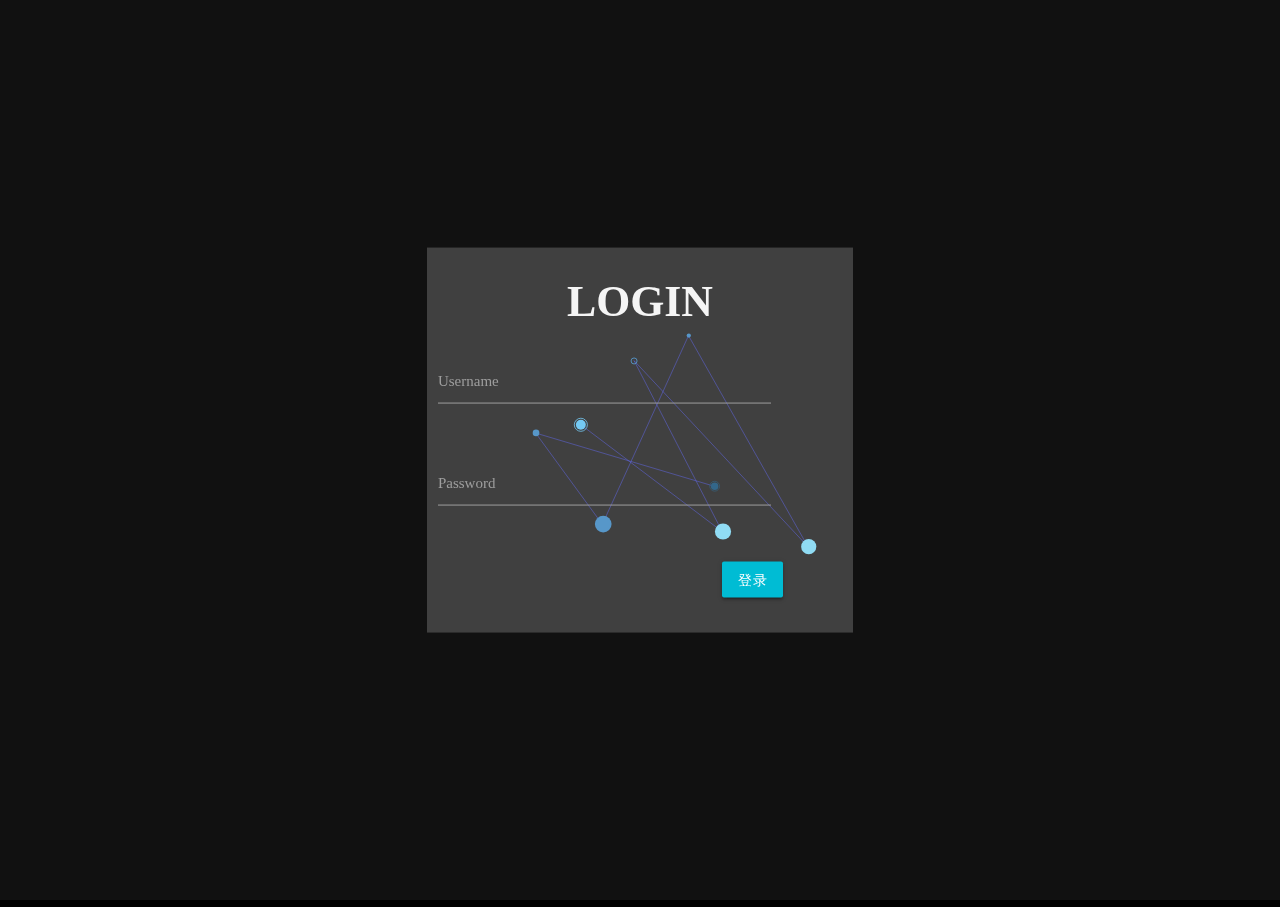
<file: web/index.html>
<!DOCTYPE html>

<head>
    <meta charset="UTF-8">
    <title>login</title>

    <script src="lib/jquery/jquery-3.3.1.js"></script>
    <script src="lib/jquery/jquery-cookie.js"></script>
    <link href="lib/materialize/css/materialize.css" rel="stylesheet">
    <script src="lib/materialize/js/materialize.js"></script>
    <link rel="stylesheet" href="css/login.css">
    <meta name="viewport" content="width=device-width, initial-scale=1.0"/>
    <style>
        body {
            margin: 0;
            padding: 0;
            overflow: hidden;
            width: 100%;
            height: 100%;
            background: #000000;
        }

        .container {
            z-index: 10;
            position: absolute;
            left: 50%;
            top: 50%;
            transform: translateX(-50%) translateY(-50%);
            font-family: "Montserrat";
            width: 100%;
        }
    </style>
</head>

<body>
<div class="container">

    <div class="row">
        <form onsubmit="return whenSubmit()" id="login">
            <div class="form col s9 m4 offset-m4">
                <h3 class="form-title">LOGIN</h3>
                <div class="row">
                    <div class="input-field col s10">
                        <input class="validate" id="username" name="username" maxlength="20" type="text"/>
                        <label for="username">Username</label>
                        <span class="helper-text" data-error="请输入用户名"/>
                    </div>
                    <div class="input-field col s10">
                        <input class="validate" type="password" id="password" name="password"/>
                        <label for="password">Password</label>
                        <span class="helper-text" data-error="请输入密码" id="err"/>
                    </div>
                    <div class="input-field col s5 offset-s6 l3 offset-l8">
                        <button class="btn waves-effect waves-light cyan" type="submit" name="action" id="submit" >登录</button>
                    </div>
                </div>
            </div>
        </form>
    </div>


</div>
<script>
    function whenSubmit() {
        document.getElementById("err").setAttribute("data-error","请输入密码");
        let form = document.getElementsByTagName('form')[0];
        if (form.username.value == '') {
            form.username.setAttribute("class", "validate invalid");
            return false;
        }
        if (form.password.value == '') {
            form.password.setAttribute("class", "validate invalid");
            return false;
        }
        $.ajax({
            type: 'POST',
            url: 'http://127.0.0.1:8080/login',
            data: {username: $("#username").val(), password: $("#password").val()},
            header: {'Access-Control-Allow-Origin': '*'},
            success: function (data) {
                console.log(data);
                dologin(data);
            }
        });
        return false;

    }

    function dologin(data) {
        let jsonData = $.parseJSON(data);
        console.log(data);
        if (jsonData["state"] == 0) {
            document.getElementById("err").setAttribute("data-error","用户名密码错误");
            document.getElementById("login").password.setAttribute("class", "validate invalid");
            document.getElementById("login").username.setAttribute("class", "validate");
            return false;
        }
        else {
            $.cookie('loginCookie',JSON.stringify({username: $("#username").val(), password: $("#password").val()}),{path:'/'});
            location.href = "logined";
            return true;
        }
    }

    $(document).ready(function () {
        M.AutoInit();
    });
    let max_particles = 100;
    let particles = [];
    let frequency = 100;
    let init_num = max_particles;
    let max_time = frequency * max_particles;
    let time_to_recreate = false;

    // Enable repopolate
    setTimeout(function () {
        time_to_recreate = true;
    }.bind(this), max_time);

    // Popolate particles
    popolate(max_particles);

    let tela = document.createElement('canvas');
    tela.width = $(window).width();
    tela.height = $(window).height();
    $("body").append(tela);

    let canvas = tela.getContext('2d');

    class Particle {
        constructor(canvas, options) {
            //let colors = ["#feea00", "#a9df85", "#5dc0ad", "#ff9a00", "#fa3f20"]
            let colors = ["#00416D", "#52BDF2", "#2D7DBC", "#75D4F2", "#82AFF9"];
            let types = ["full", "fill", "empty"];
            this.random = Math.random();
            this.canvas = canvas;
            this.progress = 0;

            this.x = ($(window).width() / 2) + (Math.random() * 200 - Math.random() * 200);
            this.y = ($(window).height() / 2) + (Math.random() * 200 - Math.random() * 200);
            this.w = $(window).width();
            this.h = $(window).height();
            this.radius = 1 + (8 * this.random);
            this.type = types[this.randomIntFromInterval(0, types.length - 1)];
            this.color = colors[this.randomIntFromInterval(0, colors.length - 1)];
            this.a = 0;
            this.s = (this.radius + (Math.random() * 1)) / 10;
            //this.s = 12 //Math.random() * 1;
        }

        getCoordinates() {
            return {
                x: this.x,
                y: this.y
            }
        }

        randomIntFromInterval(min, max) {
            return Math.floor(Math.random() * (max - min + 1) + min);
        }

        render() {
            // Create arc
            let lineWidth = 0.2 + (2.8 * this.random);
            let color = this.color;
            switch (this.type) {
                case "full":
                    this.createArcFill(this.radius, color);
                    this.createArcEmpty(this.radius + lineWidth, lineWidth / 2, color);
                    break;
                case "fill":
                    this.createArcFill(this.radius, color);
                    break;
                case "empty":
                    this.createArcEmpty(this.radius, lineWidth, color);
                    break;
            }
        }

        createArcFill(radius, color) {
            this.canvas.beginPath();
            this.canvas.arc(this.x, this.y, radius, 0, 2 * Math.PI);
            this.canvas.fillStyle = color;
            this.canvas.fill();
            this.canvas.closePath();
        }

        createArcEmpty(radius, lineWidth, color) {
            this.canvas.beginPath();
            this.canvas.arc(this.x, this.y, radius, 0, 2 * Math.PI);
            this.canvas.lineWidth = lineWidth;
            this.canvas.strokeStyle = color;
            this.canvas.stroke();
            this.canvas.closePath();
        }

        move() {

            this.x += Math.cos(this.a) * this.s;
            this.y += Math.sin(this.a) * this.s;
            this.a += Math.random() * 0.4 - 0.2;

            if (this.x < 0 || this.x > this.w - this.radius) {
                return false
            }

            if (this.y < 0 || this.y > this.h - this.radius) {
                return false
            }
            this.render();
            return true
        }

        calculateDistance(v1, v2) {
            let x = Math.abs(v1.x - v2.x);
            let y = Math.abs(v1.y - v2.y);
            return Math.sqrt((x * x) + (y * y));
        }
    }

    /*
     * Function to clear layer canvas
     * @num:number number of particles
     */
    function popolate(num) {

        for (var i = 0; i < num; i++) {
            setTimeout(
                function (x) {
                    return function () {
                        // Add particle
                        particles.push(new Particle(canvas))
                    };
                }(i), frequency * i);
        }
        return particles.length
    }

    function clear() {
        // canvas.globalAlpha=0.04;
        canvas.fillStyle = '#111111';
        canvas.fillRect(0, 0, tela.width, tela.height);
        // canvas.globalAlpha=1;
    }

    function connection() {
        let old_element = null
        $.each(particles, function (i, element) {
            if (i > 0) {
                let box1 = old_element.getCoordinates();
                let box2 = element.getCoordinates();
                canvas.beginPath();
                canvas.moveTo(box1.x, box1.y);
                canvas.lineTo(box2.x, box2.y);
                canvas.lineWidth = 0.45;
                canvas.strokeStyle = "#3f47ff";
                canvas.stroke();
                canvas.closePath();
            }

            old_element = element
        })
    }

    /*
     * Function to update particles in canvas
     */
    function update() {
        clear();
        connection();
        particles = particles.filter(function (p) {
            return p.move()
        });
        // Recreate particles
        if (time_to_recreate) {
            if (particles.length < init_num) {
                popolate(1);
            }
        }
        requestAnimationFrame(update.bind(this))
    }

    update()
    window.addEventListener("resize", resizeCanvas, false);

    function resizeCanvas() {
        let canvas = document.getElementsByTagName("canvas")[0];
        canvas.width = window.innerWidth;
        canvas.height = window.innerHeight;
    }
</script>
</body>

</html>
</file>
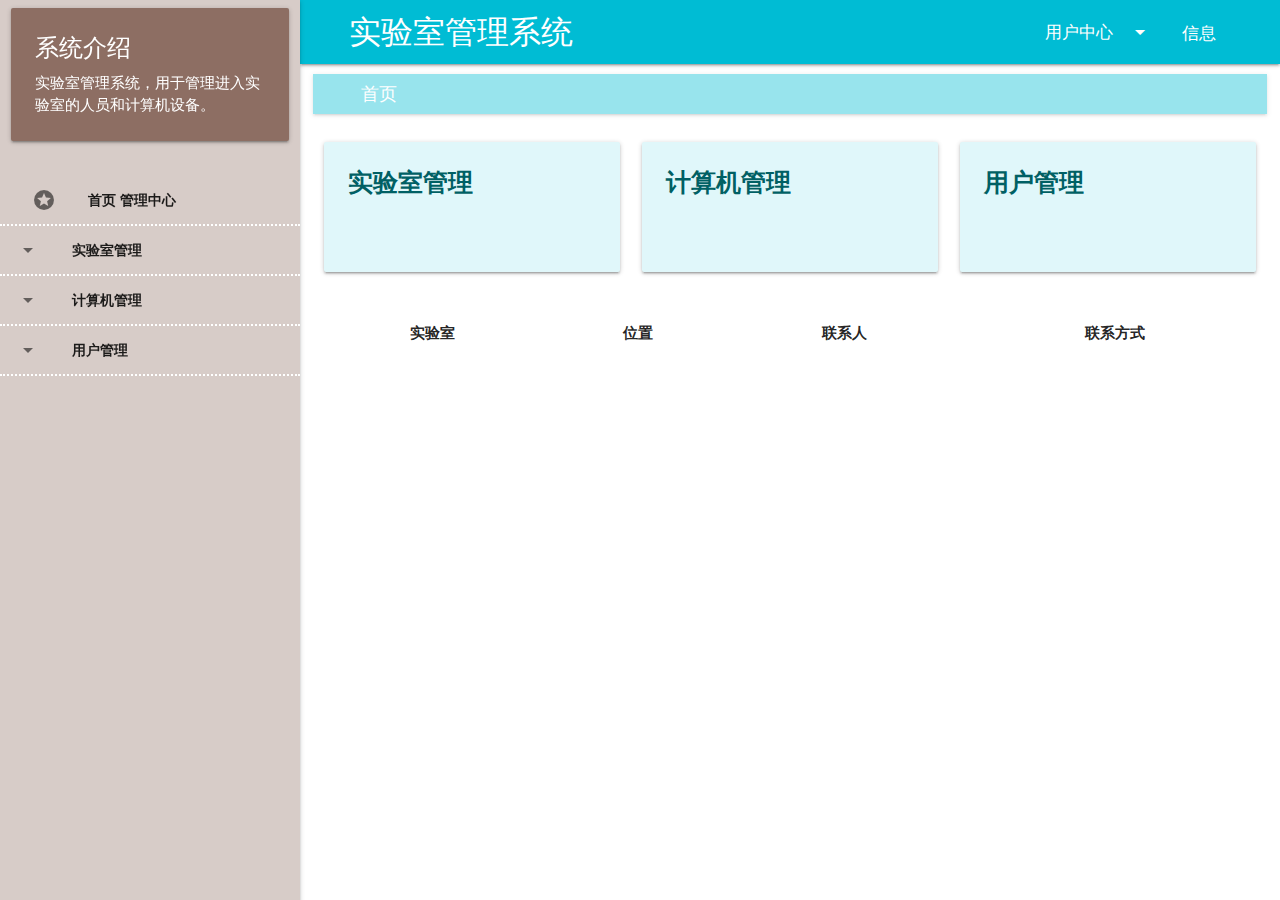
<file: web/home.html>
<!DOCTYPE html>
<html>

	<head>
		<!--Import Google Icon Font-->
		<link href="https://fonts.googleapis.com/icon?family=Material+Icons" rel="stylesheet">
		<!--Import materialize.css-->
		<link type="text/css" rel="stylesheet" href="lib/materialize/css/materialize.min.css" media="screen,projection" />
		<link type="text/css" rel="stylesheet" href="css/home.css" />
		<!--Let browser know website is optimized for mobile-->
		<meta name="viewport" content="width=device-width, initial-scale=1.0" />
		<meta charset="utf-8" />
	</head>

	<body>
		<!-- Dropdown Structure -->
		<div id="my_mod_modal" class="modal modal-fixed-footer">
			<div class="modal-content">
				<h4>管理我的信息</h4>
				<div class="row">
					<div class="input-field col s12">
						<input disabled id="acc_name" type="text" class="validate">
						<label id="lab_name" for="acc_name">用户姓名</label>
					</div>
                    <div class="input-field col s12">
                        <input id="acc_pas_old" type="password" class="validate">
                        <label for="acc_pas_old">输入旧密码</label>
                        <span class="helper-text" data-error="请输入原密码" id="pasErr"/>
                    </div>
					<div class="input-field col s12">
						<input id="acc_pas_new" type="password" class="validate">
						<label for="acc_pas_new">输入新密码</label>
                        <span class="helper-text" data-error="请输入新密码"/>
					</div>
                    <div class="input-field col s12">
                        <input id="acc_pas_new1" type="password" class="validate">
                        <label for="acc_pas_new1">确认新密码</label>
                        <span class="helper-text" data-error="两次输入密码不相同"/>
                    </div>
				</div>
			</div>
			<div class="modal-footer">
                <a class="modal-action modal-close waves-effect waves-green btn-flat ">关闭</a>
				<a class="modal-action waves-effect waves-green btn-flat " onclick="modifyMe()">确定修改</a>
			</div>
		</div>
		<div id="my_group" class="modal modal-fixed-footer">
			<div class="modal-content">
				<h4>小组介绍</h4>
				<div class="row">
					<table class="striped centered s12 m12 l12 ">
						<thead>
							<tr>
								<th data-field="name">组员</th>
								<th data-field="id">学号</th>
							</tr>
						</thead>

						<tbody>
							<tr>
								<td>王芸琦</td>
								<td>31501110</td>
							</tr>
							<tr>
								<td>胡添策</td>
								<td>31501115</td>
							</tr>
							<tr>
								<td>陈禹彬</td>
								<td>31501112</td>
							</tr>
						</tbody>
					</table>
				</div>
			</div>
		</div>
		<header>
			<ul id="dropdown1" class="dropdown-content">
				<li>
					<a class="waves-effect waves-light modal-trigger" href="#my_mod_modal">管理我的</a>
				</li>
				<li class="divider"></li>
				<li>
					<a href="index.html">退出登录</a>
				</li>
			</ul>
			<nav>
				<div class="nav-wrapper">
					<a href="#!" class="brand-logo">实验室管理系统</a>
					<ul class="right hide-on-med-and-down">

						<!-- Dropdown Trigger -->
						<li>
							<a class="dropdown-trigger" href="#" data-target="dropdown1">用户中心<i class="material-icons right">arrow_drop_down</i></a>
						</li>
						<li>
							<a class="waves-effect waves-light modal-trigger" href="#my_group">信息</a>
						</li>
					</ul>
				</div>

			</nav>
		</header>
		<div class="nav">
			<ul id="slide-out" class="sidenav sidenav-fixed">
				<div class="row">
					<div class="col s12 m12">
						<div class="card brown lighten-1">
							<div class="card-content white-text">
								<span class="card-title">系统介绍</span>
								<p>实验室管理系统，用于管理进入实验室的人员和计算机设备。</p>
							</div>
						</div>
					</div>
				</div>
				<li class="no-padding">
					<ul class="collapsible collapsible-accordion">
						<li>
							<a class="waves-effect homemain" href="#all">首页 管理中心<i class="Tiny material-icons">stars</i></a>
						</li>
						<li>
							<a class="collapsible-header waves-effect">实验室管理<i class="material-icons">arrow_drop_down</i></a>
							<div class="collapsible-body">
								<ul>
									<li>
										<a href="mainpage.html#lab" class="waves-effect">添加实验室</a>
									</li>
									<li>
										<a href="mainpage.html#lab" class="waves-effect">查看实验室</a>
									</li>
								</ul>
							</div>
						</li>
						<li>
							<a class="collapsible-header waves-effect">计算机管理<i class="material-icons">arrow_drop_down</i></a>
							<div class="collapsible-body">
								<ul>
									<li>
										<a href="mainpage.html#com" class="waves-effect">添加实验室</a>
									</li>
									<li>
										<a href="mainpage.html#com" class="waves-effect">查看实验室</a>
									</li>
								</ul>
							</div>
						</li>
						<li>
							<a class="collapsible-header waves-effect">用户管理<i class="material-icons">arrow_drop_down</i></a>
							<div class="collapsible-body">
								<ul>
									<li>
										<a href="mainpage.html#acc" class="waves-effect">添加用户</a>
									</li>
									<li>
										<a href="mainpage.html#acc" class="waves-effect">查看用户</a>
									</li>
								</ul>
							</div>
						<!--</li>
						<li>
							<a class="collapsible-header waves-effect">统计分析<i class="material-icons">arrow_drop_down</i></a>
							<div class="collapsible-body">
								<ul>
									<li>
										<a href="mainpage.html#any" class="waves-effect">学生分析</a>
									</li>
									<li>
										<a href="mainpage.html#any" class="waves-effect">实验室分析</a>
									</li>
								</ul>
							</div>
						</li>-->
					</ul>
				</li>
			</ul>
			<a href="#" data-target="slide-out" class="sidenav-trigger button-collapse mianbao"><i class="medium material-icons">menu</i></a>
		</div>
		<div class="my-right">
			<div id="all">
				<nav class="daohang1">
					<div class="daohang nav-wrapper">
						<div class="col s12">
							<a href="#!" class="breadcrumb">首页</a>
						</div>
					</div>
				</nav>
				<div class="row">
					<div class="col s12 m4 l4 ">
						<a href="mainpage.html#lab">
							<div class="card  cyan lighten-5 ">
								<div class="card-content ">
									<span class="card-title">实验室管理</span>
								</div>
							</div>
						</a>
					</div>

					<div class="col s12 m4 l4">
						<a href="mainpage.html#com">
							<div class="card  cyan lighten-5">
								<div class="card-content">
									<span class="card-title">计算机管理</span>
								</div>
							</div>
						</a>
					</div>
					<div class="col s12 m4 l4">
						<a href="mainpage.html#acc">
							<div class="card  cyan lighten-5">
								<div class="card-content">
									<span class="card-title">用户管理</span>
								</div>
							</div>
						</a>
					</div>
<!--
					<div class="col s12 m6 l3">
						<a href="mainpage.html#any">
							<div class="card  cyan lighten-5">
								<div class="card-content">
									<span class="card-title">统计分析</span>
								</div>
							</div>
						</a>
					</div>-->
				</div>

				<div class="home-table">

					<table class="striped centered   s12 m12 l12">
						<thead>
							<tr>
								<th data-field="name">实验室</th>
								<th data-field="loca">位置</th>
								<th data-field="lead">联系人</th>
								<th data-field="tel">联系方式</th>
							</tr>
						</thead>

						<tbody id="table">
						</tbody>
					</table>
				</div>
			</div>
		</div>
		<script type="text/javascript" src="lib/jquery/jquery-3.3.1.js"></script>
		<script src="lib/jquery/jquery-cookie.js"></script>
		<script type="text/javascript" src="lib/materialize/js/materialize.js"></script>
		<script>
            $(document).ready(function(){
                M.AutoInit();
                $('.modal').modal();
                $('.dropdown-trigger').dropdown();
                $('.sidenav').sidenav();
                $.ajax({
                    type: 'POST',
                    url: 'http://127.0.0.1:8080/home',
                    data: {method:"load"},
                    header: {'Access-Control-Allow-Origin': '*'},
                    success: function (data) {
                        console.log(data);
                        doLoad(data);
                    }
                });
            });

			function doLoad(data) {
				let arr = JSON.parse(data);
				console.log(arr);
                $("#table").empty();
				for(i in arr){
					let element = "<tr><td>"+arr[i]["labName"]+"</td><td>"+arr[i]["location"]+"</td><td>"+arr[i]["labLeader"]+"</td><td>"+arr[i]["tel"]+"</td></tr>"
					$("#table").append(element);
				}
				$("#acc_name").attr("value",JSON.parse($.cookie("loginCookie"))["username"]);
				$("#lab_name").attr("class","active");
            }

            function modifyMe(){
			    let user = JSON.parse($.cookie("loginCookie"))["username"];
			    if($("#acc_pas_old").val()==""){
                    $("#acc_pas_old").attr("class","validate invalid");
                }
                else if($("#acc_pas_new").val()==""){
                    $("#acc_pas_new").attr("class","validate invalid");
                }
                else if($("#acc_pas_new1").val()!=$("#acc_pas_new").val()){
                    $("#acc_pas_new1").attr("class","validate invalid");
                }
                else{
                    $.ajax({
                        type: 'POST',
                        url: 'http://127.0.0.1:8080/home',
                        data: {method:"modify",username:user,password:$("#acc_pas_old").val(),password_new:$("#acc_pas_new").val()},
                        header: {'Access-Control-Allow-Origin': '*'},
                        success: function (data) {
                            if(data=="true"){
                                alert("修改成功");
                                $("#my_mod_modal").modal("close");
                            }
                            else{
                                if(data=="PasswordError"){

                                }
                            }
                            console.log(data);
                        }
                    });
                }
			}

		</script>
	</body>

</html>
</file>
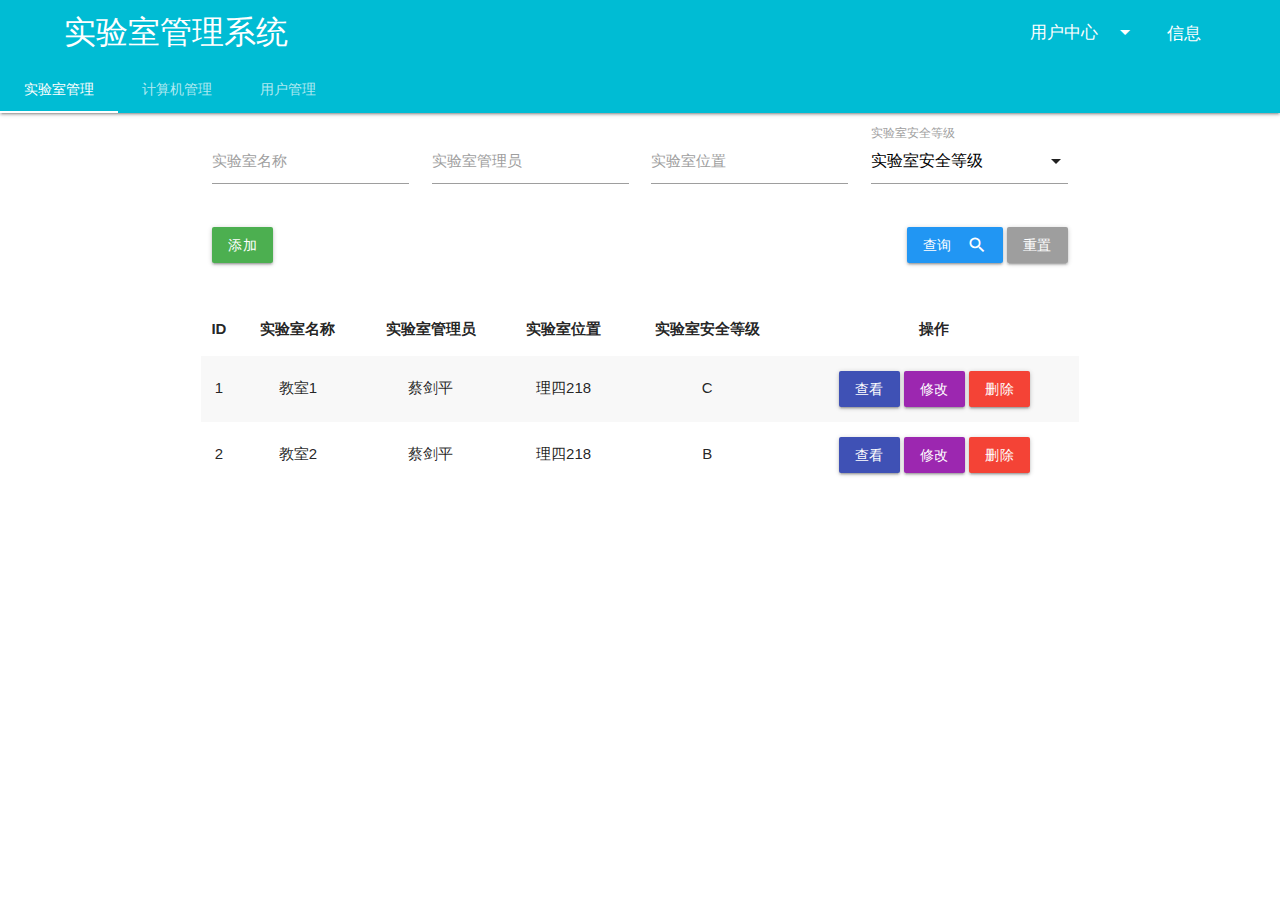
<file: web/home2.html>
<!DOCTYPE html>
<html>

<head>
    <!--Import Google Icon Font-->
    <link href="https://fonts.googleapis.com/icon?family=Material+Icons" rel="stylesheet">
    <!--Import materialize.css-->
    <link type="text/css" rel="stylesheet" href="lib/materialize/css/materialize.css" media="screen,projection"/>
    <link type="text/css" rel="stylesheet" href="css/home2.css"/>
    <!--Let browser know website is optimized for mobile-->
    <meta name="viewport" content="width=device-width, initial-scale=1.0"/>
    <meta charset="utf-8"/>
</head>

<body>
<!-- Dropdown Structure -->
<div id="my_mod_modal" class="modal modal-fixed-footer">
    <div class="modal-content">
        <h4>管理我的信息</h4>
        <div class="row">
            <div class="input-field col s12">
                <input id="my_name_mod" type="text" class="validate">
                <label for="my_name_mod">用户姓名</label>
            </div>
            <div class="input-field col s12">
                <input id="my_pas_mod" type="password" class="validate">
                <label for="my_pas_mod">用户密码</label>
            </div>
        </div>
    </div>
    <div class="modal-footer">
        <a href="#!" class="modal-action modal-close waves-effect waves-green btn-flat ">确定修改</a>
    </div>
</div>
<div id="my_group" class="modal modal-fixed-footer">
    <div class="modal-content">
        <h4>小组介绍</h4>
        <div class="row">
            <table class="striped centered   s12 m12 l12 ">
                <thead>
                <tr>
                    <th data-field="name">组员</th>
                    <th data-field="id">学号</th>
                </tr>
                </thead>

                <tbody>
                <tr>
                    <td>王芸琦</td>
                    <td>31501110</td>
                </tr>
                <tr>
                    <td>胡添策</td>
                    <td>31501115</td>
                </tr>
                <tr>
                    <td>陈禹彬</td>
                    <td>31501112</td>
                </tr>
                </tbody>
            </table>
        </div>
    </div>
</div>
<header>
    <ul id="dropdown1" class="dropdown-content">
        <li>
            <a class="waves-effect waves-light modal-trigger" href="#my_mod_modal">管理我的</a>
        </li>
        <li class="divider"></li>
        <li>
            <a class="waves-effect waves-light" href="index.html">退出登录</a>
        </li>
    </ul>
    <nav class="nav-extended">
        <div class="nav-wrapper">
            <a href="home.html" class="brand-logo">实验室管理系统</a>
            <a href="#" data-target="mobile-demo" class="sidenav-trigger"><i class="material-icons">menu</i></a>
            <ul id="nav-mobile" class="right hide-on-med-and-down">
                <li>
                    <a class="dropdown-trigger" href="#!" data-target="dropdown1">用户中心<i class="material-icons right">arrow_drop_down</i></a>
                </li>
                <li>
                    <a class="waves-effect waves-light modal-trigger" href="#my_group">信息</a>
                </li>
            </ul>
            <ul class="sidenav" id="mobile-demo">

                <li>
                    <a class="waves-effect waves-light modal-trigger" href="#my_mod_modal">管理我的</a>
                </li>
                <li>
                    <a class="waves-effect waves-light modal-trigger" href="#my_group">信息</a>
                </li>
                <li>
                    <a class="waves-effect waves-light" href="index.html">退出登录</a>
                </li>
            </ul>
        </div>
        <div class="nav-content">
            <ul class="tabs tabs-transparent">
                <li class="tab">
                    <a href="#lab">实验室管理</a>
                </li>
                <li class="tab">
                    <a href="#com">计算机管理</a>
                </li>
                <li class="tab">
                    <a href="#acc">用户管理</a>
                </li>
                <!--<li class="tab">
                    <a href="#any">统计分析</a>
                </li>-->
            </ul>
        </div>
    </nav>
</header>
<div class="my-right">
    <!--
111111111111111111111111111111111111111111111111111111111111111111111111111111111111111
-->
    <div id="lab" class="container">
        <div class="row">
            <form class="col s12">
                <div class="row">
                    <div class="input-field col s12 m6 l3">
                        <input id="lab_name" type="text" class="validate">
                        <label for="lab_name">实验室名称</label>
                    </div>
                    <div class="input-field col s12 m6 l3">
                        <input id="lab_adm" type="text" class="validate">
                        <label for="lab_adm">实验室管理员</label>
                    </div>
                    <div class="input-field col s12 m6 l3">
                        <input id="lab_loc" type="text" class="validate">
                        <label for="lab_loc">实验室位置</label>
                    </div>
                    <div class="input-field col s12 m6 l3">
                        <select>
                            <option value="" disabled selected>实验室安全等级</option>
                            <option value="1">A</option>
                            <option value="2">B</option>
                            <option value="3">C</option>
                            <option value="3">D</option>
                        </select>
                        <label>实验室安全等级</label>
                    </div>
                </div>
            </form>
            <div class="row">
                <div class=" left-align col s6 m6 l6">
                    <a class="modal-trigger waves-effect waves-light btn green modal-trigger" href="#lab_add_modal1">添加</a>
                </div>
                <div class=" right-align col s6 m6 l6">
                    <a class="waves-effect waves-light btn blue">查询<i class="material-icons right">search</i></a>
                    <a class="waves-effect waves-light btn grey">重置</a>
                </div>
            </div>
            <div id="lab_add_modal1" class="modal modal-fixed-footer">
                <div class="modal-content">
                    <h4>添加实验室</h4>
                    <div class="row">
                        <div class="input-field col s12">
                            <input id="lab_name_add" type="text" class="validate">
                            <label for="lab_name_add">请输入实验室名称</label>
                        </div>
                        <div class="input-field col s12">
                            <input id="lab_adm_add" type="text" class="validate">
                            <label for="lab_adm_add">请输入实验室管理员</label>
                        </div>
                        <div class="input-field col s12">
                            <input id="lab_loc_add" type="text" class="validate">
                            <label for="lab_loc_add">请输入实验室位置</label>
                        </div>
                        <div class="input-field col s12">
                            <select>
                                <option value="" disabled selected>实验室安全等级</option>
                                <option value="1">A</option>
                                <option value="2">B</option>
                                <option value="3">C</option>
                                <option value="3">D</option>
                            </select>
                            <label>请选择实验室安全等级</label>
                        </div>
                    </div>
                </div>
                <div class="modal-footer">
                    <a href="#!" class="modal-action modal-close waves-effect waves-green btn-flat ">确定添加</a>
                </div>

            </div>
            <div id="lab_look_modal" class="modal bottom-sheet">
                <div class="modal-content container">
                    <h4>实验室计算机使用情况</h4>
                    <table class="striped centered   s12 m12 l12 ">
                        <thead>
                        <tr>
                            <th data-field="desk">桌号</th>
                            <th data-field="sum_time">使用总时长</th>
                            <th data-field="sum_numk">使用总次数</th>
                        </tr>
                        </thead>

                        <tbody>
                        <tr>
                            <td>1</td>
                            <td>12</td>
                            <td>6</td>
                        </tr>
                        <tr>
                            <td>2</td>
                            <td>2</td>
                            <td>1</td>
                        </tr>
                        </tbody>
                    </table>
                </div>
            </div>
        </div>
        <div class="home-table ">
            <table class="striped centered   s12 m12 l12 ">
                <thead>
                <tr>
                    <th data-field="id">ID</th>
                    <th data-field="name">实验室名称</th>
                    <th data-field="lead">实验室管理员</th>
                    <th data-field="loca">实验室位置</th>
                    <th data-field="save">实验室安全等级</th>
                    <th data-field="look">操作</th>
                </tr>
                </thead>
                <div id="lab_mod_modal1" class="modal modal-fixed-footer">
                    <div class="modal-content">
                        <h4>修改实验室</h4>
                        <div class="row">
                            <div class="input-field col s12">
                                <input id="lab_name_mod" type="text" class="validate">
                                <label for="lab_name_mod">实验室名称</label>
                            </div>
                            <div class="input-field col s12">
                                <input id="lab_adm_mod" type="text" class="validate">
                                <label for="lab_adm_mod">实验室管理员</label>
                            </div>
                            <div class="input-field col s12">
                                <input id="lab_loc_mod" type="text" class="validate">
                                <label for="lab_loc_mod">实验室位置</label>
                            </div>
                            <div class="input-field col s12">
                                <select>
                                    <option value="" disabled selected>实验室安全等级</option>
                                    <option value="1">A</option>
                                    <option value="2">B</option>
                                    <option value="3">C</option>
                                    <option value="3">D</option>
                                </select>
                                <label>实验室安全等级</label>
                            </div>
                        </div>
                    </div>
                    <div class="modal-footer">
                        <a href="#!" class="modal-action modal-close waves-effect waves-green btn-flat ">确定修改</a>
                    </div>
                </div>
                <tbody>
                <tr>
                    <td>1</td>
                    <td>教室1</td>
                    <td>蔡剑平</td>
                    <td>理四218</td>
                    <td>C</td>
                    <td>
                        <a class="waves-effect waves-light btn indigo modal-trigger" href="#lab_look_modal">查看</a>
                        <a class="waves-effect waves-light btn purple modal-trigger" href="#lab_mod_modal1">修改</a>
                        <a class="waves-effect waves-light btn red " onclick="return confirmReset()">删除</i>
                        </a>
                    </td>
                </tr>
                <tr>
                    <td>2</td>
                    <td>教室2</td>
                    <td>蔡剑平</td>
                    <td>理四218</td>
                    <td>B</td>
                    <td>
                        <a class="waves-effect waves-light btn indigo modal-trigger" href="#lab_look_modal">查看</a>
                        <a class="waves-effect waves-light btn purple modal-trigger" href="#lab_mod_modal1">修改</a>
                        <a class="waves-effect waves-light btn red" onclick="return confirmReset()">删除</i>
                        </a>
                    </td>
                </tr>
                </tbody>
            </table>
        </div>
    </div>

    <!--
    22222222222222222222222222222222222222222222222222222222222222222222222222
    -->
    <div id="com" class="container">
        <div class="row">
            <form class="col s12">
                <div class="row">
                    <div class="input-field col s12 m6">
                        <input id="com_num" type="number" class="validate">
                        <label for="com_num">计算机桌号</label>
                    </div>
                    <div class="input-field col s12 m6">
                        <select>
                            <option value="" disabled selected>实验室名称</option>
                            <option value="1">物联网实验室</option>
                            <option value="2">教室1</option>
                        </select>
                        <label>所在实验室名称</label>
                    </div>
                </div>
            </form>
            <div id="com_mod_modal1" class="modal modal-fixed-footer">
                <div class="modal-content">
                    <h4>修改计算机</h4>
                    <div class="row">
                        <div class="input-field col s12">
                            <input id="com_ip_mod" type="text" class="validate">
                            <label for="com_ip_mod">计算机IP</label>
                        </div>
                        <div class="input-field col s12">
                            <input id="com_num_mod" type="number" class="validate">
                            <label for="com_num_mod">计算机桌号</label>
                        </div>
                        <div class="input-field col s12">
                            <select>
                                <option value="" disabled selected>实验室名称</option>
                                <option value="1">物联网实验室</option>
                                <option value="2">教室1</option>
                            </select>
                            <label>所在实验室名称</label>
                        </div>
                    </div>
                </div>
                <div class="modal-footer">
                    <a href="#!" class="modal-action modal-close waves-effect waves-green btn-flat ">确定修改</a>
                </div>
            </div>
            <div class="row">
                <div class="left-align col s6 m6 l6">
                    <a class="modal-trigger waves-effect waves-light btn green" href="#com_add_modal1">添加</a>
                </div>
                <div class="right-align col s6 m6 l6">
                    <a class="waves-effect waves-light btn blue">查询<i class="material-icons right">search</i></a>
                    <a class="waves-effect waves-light btn grey">重置</a>
                </div>
            </div>
            <div id="com_add_modal1" class="modal modal-fixed-footer">
                <div class="modal-content">
                    <h4>添加计算机</h4>

                    <div class="row">
                        <div class="input-field col s12">
                            <input id="com_ip_add" type="text" class="validate">
                            <label for="com_ip_add">计算机IP</label>
                        </div>
                        <div class="input-field col s12">
                            <input id="com_num_add" type="number" class="validate">
                            <label for="com_num_add">计算机桌号</label>
                        </div>
                        <div class="input-field col s12">
                            <select>
                                <option value="" disabled selected>实验室名称</option>
                                <option value="1">物联网实验室</option>
                                <option value="2">教室1</option>
                            </select>
                            <label>所在实验室名称</label>
                        </div>
                    </div>
                </div>
                <div class="modal-footer">
                    <a href="#!" class="modal-action modal-close waves-effect waves-green btn-flat ">确定添加</a>
                </div>
            </div>
            <div id="com_look_modal1" class="modal bottom-sheet">
                <div class="modal-content container">
                    <h4>计算机使用情况</h4>
                    <table class="striped centered s12 m12 l12 ">
                        <thead>
                        <tr>
                            <th data-field="sum_time">使用总时长</th>
                            <th data-field="sum_numk">使用总次数</th>
                        </tr>
                        </thead>

                        <tbody>
                        <tr>
                            <td>22</td>
                            <td>10</td>
                        </tr>
                        </tbody>
                    </table>
                    <br/>
                    <h5>详细信息</h5>
                    <table class="striped centered   s12 m12 l12 ">
                        <thead>
                        <tr>
                            <th data-field="acc_id">用户id</th>
                            <th data-field="in">上线时间</th>
                            <th data-field="out">下线时间</th>
                        </tr>
                        </thead>

                        <tbody>
                        <tr>
                            <td>31501110</td>
                            <td>2018.03.31,09:00:00</td>
                            <td>2018.03.31,11:00:00</td>
                        </tr>
                        <tr>
                            <td>31501115</td>
                            <td>2018.02.11,13:00:00</td>
                            <td>2018.02.11,15:00:00</td>
                        </tr>
                        </tbody>
                    </table>
                </div>
            </div>
        </div>
        <div class="home-table ">
            <table class="striped centered   s12 m12 l12 ">
                <thead>
                <tr>
                    <th data-field="id">ID</th>
                    <th data-field="ip">计算机IP</th>
                    <th data-field="desk">计算机桌号</th>
                    <th data-field="labname">实验室名称</th>
                    <th data-field="look">操作</th>
                </tr>
                </thead>

                <tbody>
                <tr>
                    <td>1</td>
                    <td>192.168.1.2</td>
                    <td>22</td>
                    <td>物联网实验室</td>
                    <td>
                        <a class="waves-effect waves-light btn indigo modal-trigger" href="#com_look_modal1">查看</a>
                        <a class="waves-effect waves-light btn purple modal-trigger" href="#com_mod_modal1">修改</a>
                        <a class="waves-effect waves-light btn red" onclick="return confirmReset()">删除</i>
                        </a>
                    </td>
                </tr>
                <tr>
                    <td>2</td>
                    <td>10.66.3.11</td>
                    <td>33</td>
                    <td>教室1</td>
                    <td>
                        <a class="waves-effect waves-light btn indigo modal-trigger" href="#com_look_modal1">查看</a>
                        <a class="waves-effect waves-light btn purple modal-trigger" href="#com_mod_modal1">修改</a>
                        <a class="waves-effect waves-light btn red" onclick="return confirmReset()">删除</i>
                        </a>
                    </td>
                </tr>
                </tbody>
            </table>
        </div>
    </div>

    <!--
        3333333333333333333333333333333333333333333333333
    -->
    <div id="acc" class="container">
        <div class="row">
            <form class="col s12">
                <div class="row">
                    <div class="input-field col s12 m4">
                        <input id="acc_id" type="text" class="validate">
                        <label for="acc_id">用户ID</label>
                    </div>
                    <div class="input-field col s12 m4">
                        <input id="acc_name" type="text" class="validate">
                        <label for="acc_name">用户姓名</label>
                    </div>
                    <div class="input-field col s12 m4">
                        <select>
                            <option value="" disabled selected>用户类别</option>
                            <option value="1">普通成员</option>
                            <option value="2">Leader</option>
                        </select>
                        <label>用户类别</label>
                    </div>
                </div>
            </form>
            <div id="acc_mod_modal1" class="modal modal-fixed-footer">
                <div class="modal-content">
                    <h4>修改用户</h4>
                    <div class="row">
                        <div class="input-field col s12">
                            <input id="acc_name_mod" type="text" class="validate">
                            <label for="acc_name_mod">用户姓名</label>
                        </div>
                        <div class="input-field col s12">
                            <input id="acc_pas_mod" type="password" class="validate">
                            <label for="acc_pas_mod">用户密码</label>
                        </div>
                        <div class="input-field col s12">
                            <select>
                                <option value="" disabled selected>用户类别</option>
                                <option value="1">普通成员</option>
                                <option value="2">Leader</option>
                            </select>
                            <label>用户类别</label>
                        </div>
                    </div>
                </div>
                <div class="modal-footer">
                    <a href="#!" class="modal-action modal-close waves-effect waves-green btn-flat ">确定修改</a>
                </div>
            </div>
            <div id="acc_look_modal1" class="modal bottom-sheet">
                <div class="modal-content container">
                    <h4>用户上机情况</h4>

                    <table class="striped centered s12 m12 l12 ">
                        <thead>
                        <tr>
                            <th data-field="lab_name">上机总时长</th>
                            <th data-field="desk">上机总次数</th>
                        </tr>
                        </thead>

                        <tbody>
                        <tr>
                            <td>22</td>
                            <td>10</td>
                        </tr>
                        </tbody>
                    </table>
                    <br/>
                    <h5>详细信息</h5>
                    <table class="striped centered   s12 m12 l12 ">
                        <thead>
                        <tr>
                            <th data-field="lab_name">实验室名称</th>
                            <th data-field="desk">实验室桌号</th>
                            <th data-field="in">上线时间</th>
                            <th data-field="out">下线时间</th>
                        </tr>
                        </thead>

                        <tbody>
                        <tr>
                            <td>教室1</td>
                            <td>66</td>
                            <td>2018.03.31,09:00:00</td>
                            <td>2018.03.31,11:00:00</td>
                        </tr>
                        <tr>
                            <td>教室2</td>
                            <td>23</td>
                            <td>2018.03.31,09:00:00</td>
                            <td>2018.03.31,11:00:00</td>
                        </tr>
                        </tbody>
                    </table>
                </div>
            </div>
            <div class="row">
                <div class="left-align col s6 m6 l6">
                    <a class="modal-trigger waves-effect waves-light btn green" href="#acc_add_modal1">添加</a>
                </div>
                <div class="right-align col s6 m6 l6">
                    <a class="waves-effect waves-light btn blue">查询<i class="material-icons right">search</i></a>
                    <a class="waves-effect waves-light btn grey">重置</a>
                </div>
            </div>
            <div id="acc_add_modal1" class="modal modal-fixed-footer">
                <div class="modal-content">
                    <h4>添加用户</h4>

                    <div class="row">
                        <div class="input-field col s12 ">
                            <input id="acc_id_add" type="text" class="validate">
                            <label for="acc_id_add">用户ID</label>
                        </div>
                        <div class="input-field col s12 ">
                            <input id="acc_name_add" type="text" class="validate">
                            <label for="acc_name">用户姓名</label>
                        </div>
                        <div class="input-field col s12 ">
                            <input id="acc_pas_add" type="password" class="validate">
                            <label for="acc_pas_add">用户密码</label>
                        </div>
                        <div class="input-field col s12 ">
                            <input id="acc_tel_add" type="text" class="validate">
                            <label for="acc_tel_add">用户联系方式</label>
                        </div>
                        <div class="input-field col s12">
                            <select>
                                <option value="" disabled selected>用户类别</option>
                                <option value="1">普通成员</option>
                                <option value="2">Leader</option>
                            </select>
                            <label>用户类别</label>
                        </div>
                    </div>
                </div>
                <div class="modal-footer">
                    <a href="#!" class="modal-action modal-close waves-effect waves-green btn-flat ">确定添加</a>
                </div>
            </div>
        </div>
        <div class="home-table ">
            <table class="striped centered   s12 m12 l12 ">
                <thead>
                <tr>
                    <th data-field="id">ID</th>
                    <th data-field="name">姓名</th>
                    <th data-field="tel">联系方式</th>
                    <th data-field="class">用户类别</th>
                    <th data-field="look">操作</th>
                </tr>
                </thead>

                <tbody>
                <tr>
                    <td>31501110</td>
                    <td>王芸琦</td>
                    <td>18258846759</td>
                    <td>Leader</td>
                    <td>
                        <a class="waves-effect waves-light btn indigo modal-trigger" href="#acc_look_modal1">查看</a>
                        <a class="waves-effect waves-light btn purple modal-trigger" href="#acc_mod_modal1">修改</a>
                        <a class="waves-effect waves-light btn red" onclick="return confirmReset()">删除</i>
                        </a>
                    </td>
                </tr>
                <tr>
                    <td>31501115</td>
                    <td>护舒宝</td>
                    <td>123</td>
                    <td>Leader</td>
                    <td>
                        <a class="waves-effect waves-light btn indigo modal-trigger" href="#acc_look_modal1">查看</a>
                        <a class="waves-effect waves-light btn purple modal-trigger" href="#acc_mod_modal1">修改</a>
                        <a class="waves-effect waves-light btn red" onclick="return confirmReset()">删除</i>
                        </a>
                    </td>
                </tr>
                </tbody>
            </table>
        </div>
    </div>
    <!--
        44444444444444444444444444444444444444444444444444
    -->
    <!--<div id="any" class="col s12 container">

    </div>-->
</div>
<script type="text/javascript " src="lib/jquery/jquery-3.3.1.js"></script>
<script type="text/javascript " src="lib/materialize/js/materialize.js "></script>
<script src="lib/jquery/jquery-cookie.js"></script>
<script>
    $(document).ready(function () {
        M.AutoInit();
        $('.modal').modal();
        $('.sidenav').sidenav();

    });

    function confirmReset() {

        var clickresult = false;

        clickresult = window.confirm("点击后将删除该记录。\n你确认删除吗？ ");

        return clickresult;

    }
</script>
</body>

</html>
</file>
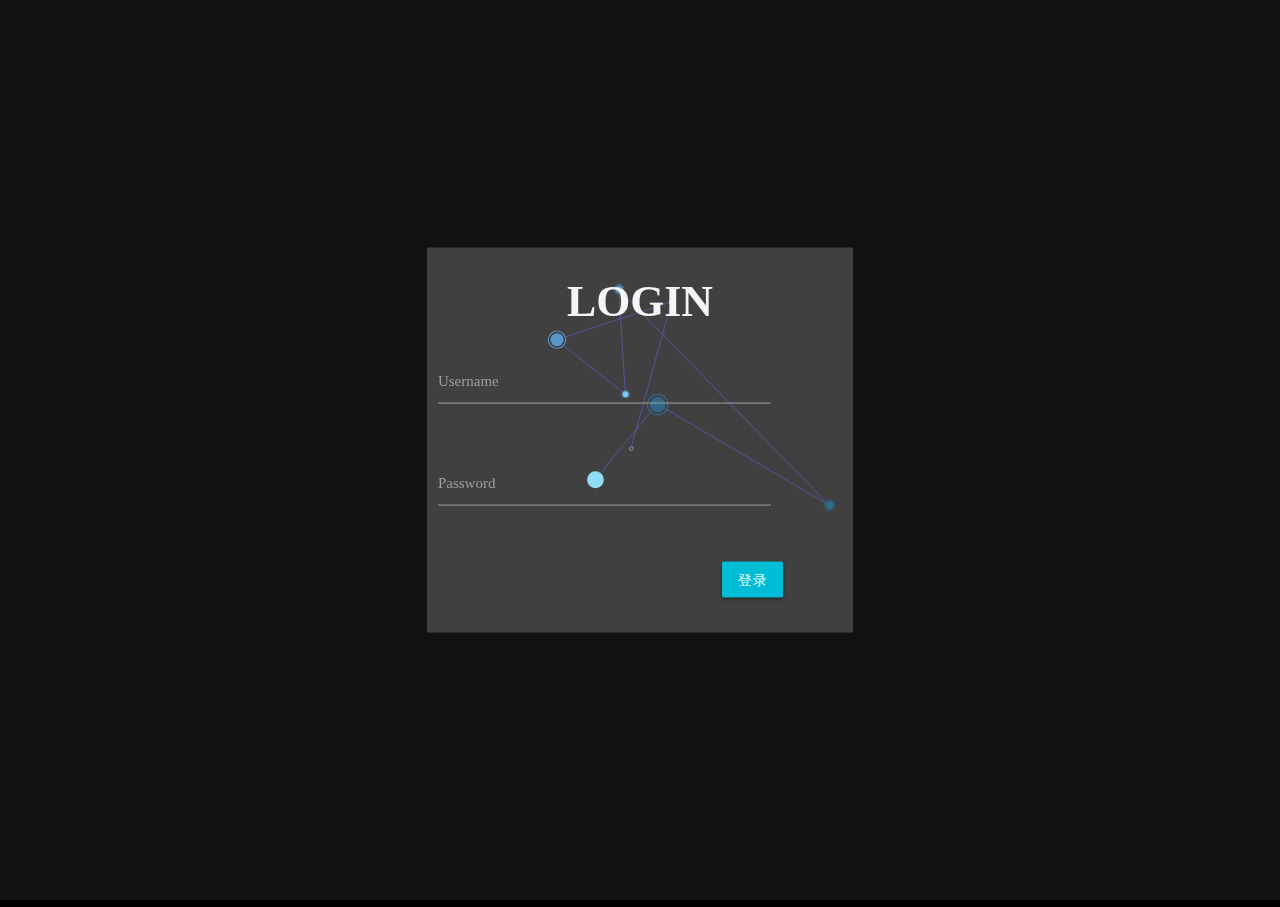
<file: web/login.html>
<!DOCTYPE html>

<head>
    <meta charset="UTF-8">
    <title>login</title>

    <script src="lib/jquery/jquery-3.3.1.js"></script>
    <script src="lib/jquery/jquery-cookie.js"></script>
    <link href="lib/materialize/css/materialize.css" rel="stylesheet">
    <script src="lib/materialize/js/materialize.js"></script>
    <link rel="stylesheet" href="css/login.css">
    <meta name="viewport" content="width=device-width, initial-scale=1.0"/>
    <style>
        body {
            margin: 0;
            padding: 0;
            overflow: hidden;
            width: 100%;
            height: 100%;
            background: #000000;
        }

        .container {
            z-index: 10;
            position: absolute;
            left: 50%;
            top: 50%;
            transform: translateX(-50%) translateY(-50%);
            font-family: "Montserrat";
            width: 100%;
        }
    </style>
</head>

<body>
<div class="container">

    <div class="row">
        <form onsubmit="return whenSubmit()" id="login">
            <div class="form col s9 m4 offset-m4">
                <h3 class="form-title">LOGIN</h3>
                <div class="row">
                    <div class="input-field col s10">
                        <input class="validate" id="username" name="username" maxlength="20" type="text"/>
                        <label for="username">Username</label>
                        <span class="helper-text" data-error="请输入用户名"/>
                    </div>
                    <div class="input-field col s10">
                        <input class="validate" type="password" id="password" name="password"/>
                        <label for="password">Password</label>
                        <span class="helper-text" data-error="请输入密码" id="err"/>
                    </div>
                    <div class="input-field col s5 offset-s6 l3 offset-l8">
                        <button class="btn waves-effect waves-light cyan" type="submit" name="action" id="submit" >登录</button>
                    </div>
                </div>
            </div>
        </form>
    </div>


</div>
<script>
    function whenSubmit() {
        document.getElementById("err").setAttribute("data-error","请输入密码");
            let form = document.getElementsByTagName('form')[0];
            if (form.username.value == '') {
            form.username.setAttribute("class", "validate invalid");
            return false;
        }
        if (form.password.value == '') {
            form.password.setAttribute("class", "validate invalid");
            return false;
        }
        $.ajax({
            type: 'POST',
            url: 'http://127.0.0.1:8080/login',
            data: {username: $("#username").val(), password: $("#password").val()},
            header: {'Access-Control-Allow-Origin': '*'},
            success: function (data) {
                console.log(data);
                dologin(data);
            }
        });
        return false;

    }

    function dologin(data) {
        let jsonData = $.parseJSON(data);
        console.log(data);
        if (jsonData["state"] == 0) {
            document.getElementById("err").setAttribute("data-error","用户名密码错误");
            document.getElementById("login").password.setAttribute("class", "validate invalid");
            document.getElementById("login").username.setAttribute("class", "validate")
            return false;
        }
        else {
            $.cookie('loginCookie',data,{path:'/'});
            location.href = "logined";
            return true;
        }
    }

    $(document).ready(function () {
        M.AutoInit();
    })
    let max_particles = 100;
    let particles = [];
    let frequency = 100;
    let init_num = max_particles;
    let max_time = frequency * max_particles;
    let time_to_recreate = false;

    // Enable repopolate
    setTimeout(function () {
        time_to_recreate = true;
    }.bind(this), max_time)

    // Popolate particles
    popolate(max_particles);

    var tela = document.createElement('canvas');
    tela.width = $(window).width();
    tela.height = $(window).height();
    $("body").append(tela);

    var canvas = tela.getContext('2d');

    class Particle {
        constructor(canvas, options) {
            //let colors = ["#feea00", "#a9df85", "#5dc0ad", "#ff9a00", "#fa3f20"]
            let colors = ["#00416D", "#52BDF2", "#2D7DBC", "#75D4F2", "#82AFF9"]
            let types = ["full", "fill", "empty"]
            this.random = Math.random()
            this.canvas = canvas;
            this.progress = 0;

            this.x = ($(window).width() / 2) + (Math.random() * 200 - Math.random() * 200)
            this.y = ($(window).height() / 2) + (Math.random() * 200 - Math.random() * 200)
            this.w = $(window).width()
            this.h = $(window).height()
            this.radius = 1 + (8 * this.random)
            this.type = types[this.randomIntFromInterval(0, types.length - 1)];
            this.color = colors[this.randomIntFromInterval(0, colors.length - 1)];
            this.a = 0
            this.s = (this.radius + (Math.random() * 1)) / 10;
            //this.s = 12 //Math.random() * 1;
        }

        getCoordinates() {
            return {
                x: this.x,
                y: this.y
            }
        }

        randomIntFromInterval(min, max) {
            return Math.floor(Math.random() * (max - min + 1) + min);
        }

        render() {
            // Create arc
            let lineWidth = 0.2 + (2.8 * this.random);
            let color = this.color;
            switch (this.type) {
                case "full":
                    this.createArcFill(this.radius, color)
                    this.createArcEmpty(this.radius + lineWidth, lineWidth / 2, color)
                    break;
                case "fill":
                    this.createArcFill(this.radius, color)
                    break;
                case "empty":
                    this.createArcEmpty(this.radius, lineWidth, color)
                    break;
            }
        }

        createArcFill(radius, color) {
            this.canvas.beginPath();
            this.canvas.arc(this.x, this.y, radius, 0, 2 * Math.PI);
            this.canvas.fillStyle = color;
            this.canvas.fill();
            this.canvas.closePath();
        }

        createArcEmpty(radius, lineWidth, color) {
            this.canvas.beginPath();
            this.canvas.arc(this.x, this.y, radius, 0, 2 * Math.PI);
            this.canvas.lineWidth = lineWidth;
            this.canvas.strokeStyle = color;
            this.canvas.stroke();
            this.canvas.closePath();
        }

        move() {

            this.x += Math.cos(this.a) * this.s;
            this.y += Math.sin(this.a) * this.s;
            this.a += Math.random() * 0.4 - 0.2;

            if (this.x < 0 || this.x > this.w - this.radius) {
                return false
            }

            if (this.y < 0 || this.y > this.h - this.radius) {
                return false
            }
            this.render()
            return true
        }

        calculateDistance(v1, v2) {
            let x = Math.abs(v1.x - v2.x);
            let y = Math.abs(v1.y - v2.y);
            return Math.sqrt((x * x) + (y * y));
        }
    }

    /*
     * Function to clear layer canvas
     * @num:number number of particles
     */
    function popolate(num) {

        for (var i = 0; i < num; i++) {
            setTimeout(
                function (x) {
                    return function () {
                        // Add particle
                        particles.push(new Particle(canvas))
                    };
                }(i), frequency * i);
        }
        return particles.length
    }

    function clear() {
        // canvas.globalAlpha=0.04;
        canvas.fillStyle = '#111111';
        canvas.fillRect(0, 0, tela.width, tela.height);
        // canvas.globalAlpha=1;
    }

    function connection() {
        let old_element = null
        $.each(particles, function (i, element) {
            if (i > 0) {
                let box1 = old_element.getCoordinates()
                let box2 = element.getCoordinates()
                canvas.beginPath();
                canvas.moveTo(box1.x, box1.y);
                canvas.lineTo(box2.x, box2.y);
                canvas.lineWidth = 0.45;
                canvas.strokeStyle = "#3f47ff";
                canvas.stroke();
                canvas.closePath();
            }

            old_element = element
        })
    }

    /*
     * Function to update particles in canvas
     */
    function update() {
        clear();
        connection()
        particles = particles.filter(function (p) {
            return p.move()
        })
        // Recreate particles
        if (time_to_recreate) {
            if (particles.length < init_num) {
                popolate(1);
            }
        }
        requestAnimationFrame(update.bind(this))
    }

    update()
    window.addEventListener("resize", resizeCanvas, false)

    function resizeCanvas() {
        var canvas = document.getElementsByTagName("canvas")[0];
        canvas.width = window.innerWidth;
        canvas.height = window.innerHeight;
    }
</script>
</body>

</html>
</file>
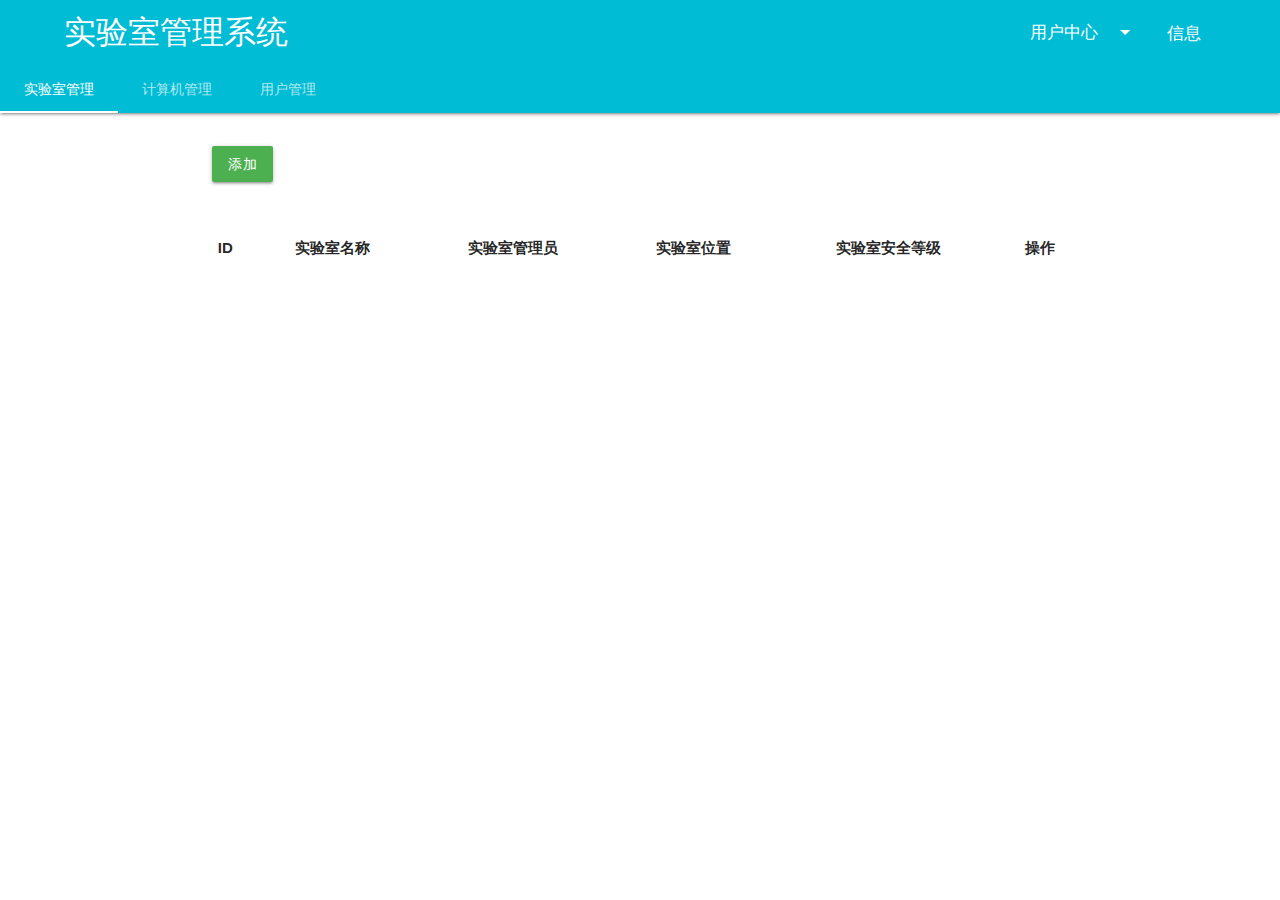
<file: web/mainpage.html>
<!DOCTYPE html>
<html>

<head>
    <!--Import Google Icon Font-->
    <link href="https://fonts.googleapis.com/icon?family=Material+Icons" rel="stylesheet">
    <!--Import materialize.css-->
    <link type="text/css" rel="stylesheet" href="lib/materialize/css/materialize.css" media="screen,projection"/>
    <link type="text/css" rel="stylesheet" href="css/home2.css"/>
    <!--Let browser know website is optimized for mobile-->
    <meta name="viewport" content="width=device-width, initial-scale=1.0"/>
    <meta charset="utf-8"/>
</head>

<body>
<!-- Dropdown Structure -->
<div id="my_mod_modal" class="modal modal-fixed-footer">
    <div class="modal-content">
        <h4>管理我的信息</h4>
        <div class="row">
            <div class="input-field col s12">
                <input disabled id="my_name" type="text" class="validate">
                <label id="lab_my_name" for="my_name">用户姓名</label>
            </div>
            <div class="input-field col s12">
                <input id="acc_pas_old" type="password" class="validate">
                <label for="acc_pas_old">输入旧密码</label>
                <span class="helper-text" data-error="请输入原密码" id="pasErr"/>
            </div>
            <div class="input-field col s12">
                <input id="acc_pas_new" type="password" class="validate">
                <label for="acc_pas_new">输入新密码</label>
                <span class="helper-text" data-error="请输入新密码"/>
            </div>
            <div class="input-field col s12">
                <input id="acc_pas_new1" type="password" class="validate">
                <label for="acc_pas_new1">确认新密码</label>
                <span class="helper-text" data-error="两次输入密码不相同"/>
            </div>
        </div>
    </div>
    <div class="modal-footer">
        <a class="modal-action modal-close waves-effect waves-green btn-flat ">关闭</a>
        <a class="modal-action waves-effect waves-green btn-flat " onclick="modifyMe()">确定修改</a>
    </div>
</div>
<div id="my_group" class="modal modal-fixed-footer">
    <div class="modal-content">
        <h4>小组介绍</h4>
        <div class="row">
            <table class="striped centered s12 m12 l12 ">
                <thead>
                <tr>
                    <th data-field="name">组员</th>
                    <th data-field="id">学号</th>
                </tr>
                </thead>

                <tbody>
                <tr>
                    <td>王芸琦</td>
                    <td>31501110</td>
                </tr>
                <tr>
                    <td>胡添策</td>
                    <td>31501115</td>
                </tr>
                <tr>
                    <td>陈禹彬</td>
                    <td>31501112</td>
                </tr>
                </tbody>
            </table>
        </div>
    </div>
</div>
<header>
    <ul id="dropdown1" class="dropdown-content">
        <li>
            <a class="waves-effect waves-light modal-trigger" href="#my_mod_modal">管理我的</a>
        </li>
        <li class="divider"></li>
        <li>
            <a class="waves-effect waves-light" href="index.html">退出登录</a>
        </li>
    </ul>
    <nav class="nav-extended">
        <div class="nav-wrapper">
            <a href="home.html" class="brand-logo">实验室管理系统</a>
            <a href="#" data-target="mobile-demo" class="sidenav-trigger"><i class="material-icons">menu</i></a>
            <ul id="nav-mobile" class="right hide-on-med-and-down">
                <li>
                    <a class="dropdown-trigger" href="#!" data-target="dropdown1">用户中心<i class="material-icons right">arrow_drop_down</i></a>
                </li>
                <li>
                    <a class="waves-effect waves-light modal-trigger" href="#my_group">信息</a>
                </li>
            </ul>
            <ul class="sidenav" id="mobile-demo">

                <li>
                    <a class="waves-effect waves-light modal-trigger" href="#my_mod_modal">管理我的</a>
                </li>
                <li>
                    <a class="waves-effect waves-light modal-trigger" href="#my_group">信息</a>
                </li>
                <li>
                    <a class="waves-effect waves-light" href="index.html">退出登录</a>
                </li>
            </ul>
        </div>
        <div class="nav-content">
            <ul class="tabs tabs-transparent">
                <li class="tab">
                    <a href="#lab">实验室管理</a>
                </li>
                <li class="tab">
                    <a href="#com">计算机管理</a>
                </li>
                <li class="tab">
                    <a href="#acc">用户管理</a>
                </li>
                <!--<li class="tab">
                    <a href="#any">统计分析</a>
                </li>-->
            </ul>
        </div>
    </nav>
</header>
<div class="my-right">
    <div id="lab" class="container">
        <div class="row">
            <!--<form class="col s12">-->
                <!--<div class="row">-->
                    <!--<div class="input-field col s12 m6 l3">-->
                        <!--<input id="lab_name" type="text" class="validate">-->
                        <!--<label for="lab_name">实验室名称</label>-->
                    <!--</div>-->
                    <!--<div class="input-field col s12 m6 l3">-->
                        <!--<input id="lab_lead" type="text" class="validate">-->
                        <!--<label for="lab_lead">实验室管理员</label>-->
                    <!--</div>-->
                    <!--<div class="input-field col s12 m6 l3">-->
                        <!--<input id="lab_loc" type="text" class="validate">-->
                        <!--<label for="lab_loc">实验室位置</label>-->
                    <!--</div>-->
                    <!--<div class="input-field col s12 m6 l3">-->
                        <!--<select id="lab_safe">-->
                            <!--<option value="" disabled selected>实验室安全等级</option>-->
                            <!--<option value="1">A</option>-->
                            <!--<option value="2">B</option>-->
                            <!--<option value="3">C</option>-->
                            <!--<option value="3">D</option>-->
                        <!--</select>-->
                        <!--<label id="label_lab_safe">实验室安全等级</label>-->
                    <!--</div>-->
                <!--</div>-->
            <!--</form>-->
            <div class="row">
                <br>
                <div class=" left-align col s6 m6 l6">
                    <a class="modal-trigger waves-effect waves-light btn green modal-trigger"
                       href="#lab_add_modal1" onclick="openCreateLab()">添加</a>
                </div>
                <!--<div class=" right-align col s6 m6 l6">-->
                    <!--<a class="waves-effect waves-light btn blue" onclick="searchLab()">查询<i class="material-icons right">search</i></a>-->
                    <!--<a class="waves-effect waves-light btn grey" onclick="window.location.reload()">重置</a>-->
                <!--</div>-->
            </div>
            <div id="lab_add_modal1" class="modal modal-fixed-footer">
                <div class="modal-content">
                    <h4>添加实验室</h4>
                    <div class="row">
                        <div class="input-field col s12">
                            <input id="lab_name_add" type="text" class="validate">
                            <label for="lab_name_add">请输入实验室名称</label>
                        </div>
                        <div class="input-field col s12">
                            <select id="lab_lead_add" type="text" class="validate">
                            </select>
                            <label for="lab_lead_add">请输入实验室管理员</label>
                        </div>
                        <div class="input-field col s12">
                            <input id="lab_loc_add" type="number" class="validate">
                            <label for="lab_loc_add">请输入实验室位置</label>
                        </div>
                        <div class="input-field col s12">
                            <select id="lab_safe_level_add">
                                <option value="" disabled selected>实验室安全等级</option>
                                <option value="1">A</option>
                                <option value="2">B</option>
                                <option value="3">C</option>
                                <option value="3">D</option>
                            </select>
                            <label>请选择实验室安全等级</label>
                        </div>
                    </div>
                </div>
                <div class="modal-footer">
                    <a href="#!" class="modal-action waves-effect waves-green btn-flat" onclick="createLab()">确定添加</a>
                </div>

            </div>
            <div id="lab_look_modal" class="modal bottom-sheet">
                <div class="modal-content container">
                    <h4>实验室计算机使用情况</h4>
                    <table class="striped centered   s12 m12 l12 ">
                        <thead>
                        <tr>
                            <th data-field="desk">桌号</th>
                            <th data-field="sum_time">使用总时长</th>
                            <th data-field="sum_numk">使用总次数</th>
                        </tr>
                        </thead>
                        <tbody id="look_lab">
                        </tbody>
                    </table>
                </div>
            </div>
        </div>
        <div class="home-table ">
            <table class="striped centered   s12 m12 l12 ">
                <thead>
                <tr>
                    <th data-field="id">ID</th>
                    <th data-field="name">实验室名称</th>
                    <th data-field="lead">实验室管理员</th>
                    <th data-field="location">实验室位置</th>
                    <th data-field="save">实验室安全等级</th>
                    <th data-field="look">操作</th>
                </tr>
                </thead>
                <div id="lab_mod_modal1" class="modal modal-fixed-footer">
                    <div class="modal-content">
                        <h4>修改实验室</h4>
                        <div class="row">
                            <div class="input-field col s12">
                                <input id="lab_name_mod" type="text" class="validate">
                                <label for="lab_name_mod" id="label_lab_name_mod">实验室名称</label>
                            </div>
                            <div class="input-field col s12">
                                <input id="lab_lead_mod" type="text" class="validate">
                                <label for="lab_lead_mod" id="label_lab_lead_mod">实验室管理员</label>
                            </div>
                            <div class="input-field col s12">
                                <input id="lab_loc_mod" type="text" class="validate">
                                <label for="lab_loc_mod" id="label_lab_loc_mod">实验室位置</label>
                            </div>
                            <div class="input-field col s12">
                                <select id="lab_safe_mod">
                                    <option value="" disabled>实验室安全等级</option>
                                    <option value="1">A</option>
                                    <option value="2">B</option>
                                    <option value="3">C</option>
                                    <option value="3">D</option>
                                </select>
                                <label id="label_lab_safe_mod">实验室安全等级</label>
                            </div>
                        </div>
                    </div>
                    <div class="modal-footer">
                        <a id="lab_mod_confirm" href="#!"
                           class="modal-action waves-effect waves-green btn-flat">确定修改</a>
                    </div>
                </div>
                <tbody id="table_lab">
                </tbody>
            </table>
        </div>
    </div>

    <div id="com" class="container">
        <div class="row">
            <!--<form class="col s12">-->
                <!--<div class="row">-->
                    <!--<div class="input-field col s12 m6">-->
                        <!--<input id="com_num" type="number" class="validate">-->
                        <!--<label for="com_num">计算机桌号</label>-->
                    <!--</div>-->
                    <!--<div class="input-field col s12 m6">-->
                        <!--<select id="com_lab_name">-->
                            <!--<option value="" disabled selected>实验室名称</option>-->
                        <!--</select>-->
                        <!--<label>所在实验室名称</label>-->
                    <!--</div>-->
                <!--</div>-->
            <!--</form>-->
            <div id="com_mod_modal1" class="modal modal-fixed-footer">
                <div class="modal-content">
                    <h4>修改计算机</h4>
                    <div class="row">
                        <div class="input-field col s12">
                            <input id="com_ip_mod" type="text" class="validate">
                            <label for="com_ip_mod" id="label_com_ip_mod">计算机IP</label>
                        </div>
                        <div class="input-field col s12">
                            <input id="com_num_mod" type="number" class="validate">
                            <label for="com_num_mod" id="label_com_num_mod">计算机桌号</label>
                        </div>
                        <div class="input-field col s12">
                            <select id="com_lab_name_mod">
                                <option value="" disabled selected>实验室名称</option>
                            </select>
                            <label id="label_com_lab_name_mod">所在实验室名称</label>
                        </div>
                    </div>
                </div>
                <div class="modal-footer">
                    <a href="#!" id="com_mod_confirm"
                       class="modal-action waves-effect waves-green btn-flat ">确定修改</a>
                </div>
            </div>
            <div class="row">
                <br>
                <div class="left-align col s6 m6 l6">
                    <a class="modal-trigger waves-effect waves-light btn green" href="#com_add_modal1"
                       onclick="openCreateCom()">添加</a>
                </div>
                <!--<div class="right-align col s6 m6 l6">-->
                    <!--<a class="waves-effect waves-light btn blue">查询<i class="material-icons right">search</i></a>-->
                    <!--<a class="waves-effect waves-light btn grey" onclick="window.location.reload()">重置</a>-->
                <!--</div>-->
            </div>
            <div id="com_add_modal1" class="modal modal-fixed-footer">
                <div class="modal-content">
                    <h4>添加计算机</h4>

                    <div class="row">
                        <div class="input-field col s12">
                            <input id="com_ip_add" type="text" class="validate">
                            <label for="com_ip_add">计算机IP</label>
                        </div>
                        <div class="input-field col s12">
                            <input id="com_num_add" type="number" class="validate">
                            <label for="com_num_add">计算机桌号</label>
                        </div>
                        <div class="input-field col s12">
                            <select id="com_lab_add">
                            </select>
                            <label>所在实验室名称</label>
                        </div>
                    </div>
                </div>
                <div class="modal-footer">
                    <a href="#!" class="modal-action waves-effect waves-green btn-flat" onclick="createCom()">确定添加</a>
                </div>
            </div>
            <div id="com_look_modal1" class="modal bottom-sheet">
                <div class="modal-content container">
                    <h4>计算机使用情况</h4>
                    <table class="striped centered s12 m12 l12 ">
                        <thead>
                        <tr>
                            <th data-field="sum_time">使用总时长</th>
                            <th data-field="sum_numk">使用总次数</th>
                        </tr>
                        </thead>

                        <tbody id="comUse">
                        </tbody>
                    </table>
                    <br/>
                    <h5>详细信息</h5>
                    <table class="striped centered   s12 m12 l12 ">
                        <thead>
                        <tr>
                            <th data-field="acc_id">用户id</th>
                            <th data-field="in">上线时间</th>
                            <th data-field="out">下线时间</th>
                        </tr>
                        </thead>

                        <tbody id="login_list">
                        </tbody>
                    </table>
                </div>
            </div>
        </div>
        <div class="home-table ">
            <table class="striped centered   s12 m12 l12 ">
                <thead>
                <tr>
                    <th data-field="id">ID</th>
                    <th data-field="ip">计算机IP</th>
                    <th data-field="desk">计算机桌号</th>
                    <th data-field="labname">实验室名称</th>
                    <th data-field="look">操作</th>
                </tr>
                </thead>

                <tbody id="table_com">
                </tbody>
            </table>
        </div>
    </div>

    <div id="acc" class="container">
        <div class="row">
            <!--<form class="col s12">-->
                <!--<div class="row">-->
                    <!--<div class="input-field col s12 m4">-->
                        <!--<input id="acc_id" type="text" class="validate">-->
                        <!--<label for="acc_id">用户ID</label>-->
                    <!--</div>-->
                    <!--<div class="input-field col s12 m4">-->
                        <!--<input id="acc_name" type="text" class="validate">-->
                        <!--<label for="acc_name">用户姓名</label>-->
                    <!--</div>-->
                    <!--<div class="input-field col s12 m4">-->
                        <!--<select>-->
                            <!--<option value="" disabled selected>用户类别</option>-->
                            <!--<option value="1">User</option>-->
                            <!--<option value="2">Leader</option>-->
                        <!--</select>-->
                        <!--<label>用户类别</label>-->
                    <!--</div>-->
                <!--</div>-->
            <!--</form>-->
            <div id="acc_mod_modal1" class="modal modal-fixed-footer">
                <div class="modal-content">
                    <h4>修改用户</h4>
                    <div class="row">
                        <div class="input-field col s12">
                            <input id="acc_name_mod" type="text" class="validate">
                            <label for="acc_name_mod" id="label_acc_name_mod">用户姓名</label>
                        </div>
                        <div class="input-field col s12">
                            <input id="acc_pas_mod" type="password" class="validate">
                            <label for="acc_pas_mod" id="label_acc_pas_mod">用户密码</label>
                        </div>
                        <div class="input-field col s12 ">
                            <input id="acc_tel_mod" type="text" class="validate">
                            <label for="acc_tel_add" id="label_acc_tel_mod">用户联系方式</label>
                        </div>
                    </div>
                </div>
                <div class="modal-footer">
                    <a href="#!" id="user_mod_confirm"
                       class="modal-action waves-effect waves-green btn-flat ">确定修改</a>
                </div>
            </div>
            <div id="acc_look_modal1" class="modal bottom-sheet">
                <div class="modal-content container">
                    <h4>用户上机情况</h4>

                    <table class="striped centered s12 m12 l12 ">
                        <thead>
                        <tr>
                            <th data-field="lab_name">上机总时长</th>
                            <th data-field="desk">上机总次数</th>
                        </tr>
                        </thead>

                        <tbody id="user_com">
                        </tbody>
                    </table>
                    <br/>
                    <h5>详细信息</h5>
                    <table class="striped centered   s12 m12 l12 ">
                        <thead>
                        <tr>
                            <th data-field="lab_name">实验室名称</th>
                            <th data-field="desk">实验室桌号</th>
                            <th data-field="in">上线时间</th>
                            <th data-field="out">下线时间</th>
                        </tr>
                        </thead>

                        <tbody id="user_detail">
                        </tbody>
                    </table>
                </div>
            </div>
            <div class="row">
                <br>
                <div class="left-align col s6 m6 l6">
                    <a class="modal-trigger waves-effect waves-light btn green" href="#acc_add_modal1">添加</a>
                </div>
                <!--<div class="right-align col s6 m6 l6">-->
                    <!--<a class="waves-effect waves-light btn blue">查询<i class="material-icons right">search</i></a>-->
                    <!--<a class="waves-effect waves-light btn grey" onclick="window.location.reload()">重置</a>-->
                <!--</div>-->
            </div>
            <div id="acc_add_modal1" class="modal modal-fixed-footer">
                <div class="modal-content">
                    <h4>添加用户</h4>

                    <div class="row">
                        <div class="input-field col s12 ">
                            <input id="acc_id_add" type="text" class="validate">
                            <label for="acc_id_add" id="label_acc_id_add">用户ID</label>
                        </div>
                        <div class="input-field col s12 ">
                            <input id="acc_name_add" type="text" class="validate">
                            <label for="acc_name_add" id="label_acc_name_add">用户姓名</label>
                        </div>
                        <div class="input-field col s12 ">
                            <input id="acc_pas_add" type="password" class="validate">
                            <label for="acc_pas_add" id="label_acc_pas_add">用户密码</label>
                        </div>
                        <div class="input-field col s12 ">
                            <input id="acc_tel_add" type="text" class="validate">
                            <label for="acc_tel_add" id="label_acc_tel_add">用户联系方式</label>
                        </div>
                    </div>
                </div>
                <div class="modal-footer">
                    <a href="#!" class="modal-action waves-effect waves-green btn-flat "onclick="createUser()">确定添加</a>
                </div>
            </div>
        </div>
        <div class="home-table ">
            <table class="striped centered   s12 m12 l12 ">
                <thead>
                <tr>
                    <th data-field="id">ID</th>
                    <th data-field="name">姓名</th>
                    <th data-field="tel">联系方式</th>
                    <th data-field="class">用户类别</th>
                    <th data-field="look">操作</th>
                </tr>
                </thead>

                <tbody id="table_user">
                </tbody>
            </table>
        </div>
    </div>
</div>
<script type="text/javascript " src="lib/jquery/jquery-3.3.1.js"></script>
<script type="text/javascript " src="lib/materialize/js/materialize.js "></script>
<script src="lib/jquery/jquery-cookie.js"></script>
<script>
    let json;
    $(document).ready(function () {
        M.AutoInit();
        $('.modal').modal();
        $('.sidenav').sidenav();
        $('select').formSelect();
        $.ajax({
            type: 'POST',
            url: 'http://127.0.0.1:8080/mainPage',
            data: {method: "load"},
            header: {'Access-Control-Allow-Origin': '*'},
            success: function (data) {
                console.log(data);
                load(data)
            }
        });
    });

    function load(data) {
        json = JSON.parse(data);
        $("#table_lab").empty();
        for (let i in json["lab"]) {
            let lab = "<tr><td>" + json["lab"][i]["labId"] + "</td><td>" + json["lab"][i]["labName"] +
                "</td><td>" + json["lab"][i]["labLeader"] + "</td><td>" + json["lab"][i]["location"] +
                "</td><td>" + json["lab"][i]["safeLevel"] + "</td><td>" +
                "<a class='waves-effect waves-light btn indigo modal-trigger' href='#lab_look_modal' onclick='lookLab(" + json["lab"][i]["labId"] + ")'>查看</a>" +
                "<a class='waves-effect waves-light btn purple modal-trigger' href='#lab_mod_modal1' onclick='openModifyLab(" + i + ")'>修改</a>" +
                "<a class='waves-effect waves-light btn red ' onclick='return deleteLab(" + json["lab"][i]["labId"] + ")'>删除</i></a>" +
                "</td></tr>";
            $("#table_lab").append(lab);
            $("#com_lab_name").append("<option value='"+i+"' >"+json["lab"][i]["labName"]+"</option>");
        }

        $("#table_com").empty();
        for (let j in json["com"]) {
            let com = "<tr><td>" + json["com"][j]["computerId"] + "</td><td>" + json["com"][j]["ipAddress"] +
                "</td><td>" + json["com"][j]["location"] + "</td><td>" + json["com"][j]["labName"] + "</td><td>" +
                "<a class='waves-effect waves-light btn indigo modal-trigger' href='#com_look_modal1' onclick='lookCom(" + json["com"][j]["computerId"] + ")'>查看</a>" +
                "<a class='waves-effect waves-light btn purple modal-trigger' href='#com_mod_modal1' onclick='openModifyCom(" + j + ")'>修改</a>" +
                "<a class='waves-effect waves-light btn red ' onclick='return deleteCom(" + json["com"][j]["computerId"] + ")'>删除</i></a>" +
                "</td></tr>";
            $("#table_com").append(com);
        }
        $("#table_user").empty();
        for (let k in json["user"]) {
            let user = "<tr><td>" + json["user"][k]["userId"] + "</td><td>" + json["user"][k]["userName"] +
                "</td><td>" + json["user"][k]["tel"] + "</td><td>";
            if (json["user"][k]["userType"] == "1") {
                user += "Leader";
            }
            else {
                user += "User";
            }
            user += "</td><td>" + "<a class='waves-effect waves-light btn indigo modal-trigger' href='#acc_look_modal1' onclick='lookUser(" + json["user"][k]["userId"] + ")'>查看</a>" +
                "<a class='waves-effect waves-light btn purple modal-trigger' href='#acc_mod_modal1'onclick='openModifyUser(" + k + ")'>修改</a>" +
                "<a class='waves-effect waves-light btn red ' onclick='return deleteUser(" + json["user"][k]["userId"] + ")'>删除</i></a>" +
                "</td></tr>";
            $("#table_user").append(user);
        }
        $("#my_name").attr("value", JSON.parse($.cookie("loginCookie"))["username"])
        $("#lab_my_name").attr("class", "active")
        $('select').formSelect();
    }

    function deleteLab(labId) {
        let r = confirm("确定要删除这个实验室吗？");
        if (r == true) {
            $.ajax({
                type: 'POST',
                url: 'http://127.0.0.1:8080/mainPage',
                data: {method: "delLab", username: JSON.parse($.cookie("loginCookie"))["username"], labId: labId},
                header: {'Access-Control-Allow-Origin': '*'},
                success: function (data) {
                    console.log(data);
                    if (JSON.parse(data)["success"] == 1) {
                        reLoad();
                    }
                    else {
                        alert("删除失败");
                    }
                }
            });
        }
    }

    function deleteCom(comId) {
        let r = confirm("确定要删除这台计算机吗？");
        if (r == true) {
            $.ajax({
                type: 'POST',
                url: 'http://127.0.0.1:8080/mainPage',
                data: {method: "delCom", username: JSON.parse($.cookie("loginCookie"))["username"], comId: comId},
                header: {'Access-Control-Allow-Origin': '*'},
                success: function (data) {
                    console.log(data);
                    if (JSON.parse(data)["success"] == 1) {
                        reLoad();
                    }
                    else {
                        alert("删除失败");
                    }
                }
            });
        }
    }

    function deleteUser(userId) {
        let r = confirm("确定要删除这个用户吗？");
        if (r == true) {
            $.ajax({
                type: 'POST',
                url: 'http://127.0.0.1:8080/mainPage',
                data: {method: "delUser", username: JSON.parse($.cookie("loginCookie"))["username"], userId: userId},
                header: {'Access-Control-Allow-Origin': '*'},
                success: function (data) {
                    console.log(data);
                    if (JSON.parse(data)["success"] == 1) {
                        reLoad();
                    }
                    else {
                        alert("删除失败");
                    }
                }
            });
        }
    }

    function lookLab(labId) {
        $.ajax({
            type: 'POST',
            url: 'http://127.0.0.1:8080/mainPage',
            data: {method: "lookLab", labId: labId},
            header: {'Access-Control-Allow-Origin': '*'},
            success: function (data) {
                $("#look_lab").empty();
                let lookLabList = JSON.parse(data);
                console.log(data);
                for (let i in lookLabList) {
                    let looklab = "<tr><td>" + lookLabList[i]["location"] + "</td><td>" + lookLabList[i]["useTime"] + "</td><td>" + lookLabList[i]["useCount"] + "</td></tr>"
                    $("#look_lab").append(looklab);
                }
            }
        });
    }

    function lookCom(computerId) {
        $.ajax({
            type: 'POST',
            url: 'http://127.0.0.1:8080/mainPage',
            data: {method: "lookCom", computerId: computerId},
            header: {'Access-Control-Allow-Origin': '*'},
            success: function (data) {
                console.log(data);
                let lookComList = JSON.parse(data);
                $("#comUse").empty();
                $("#login_list").empty();
                let comUse = "<tr><td>" + lookComList["comUse"]["useTime"] + "</td><td>" + lookComList["comUse"]["useCount"] + "</td></tr>";
                $("#comUse").append(comUse);
                for (let i in lookComList["login"]) {
                    let loginList = "<tr><td>" + lookComList["login"][i]["userId"] + "</td><td>" + lookComList["login"][i]["inTime"] + "</td><td>" + lookComList["login"][i]["outTime"] + "</td></tr>";
                    $("#login_list").append(loginList);
                }
            }
        });
    }

    function lookUser(userId) {
        $.ajax({
            type: 'POST',
            url: 'http://127.0.0.1:8080/mainPage',
            data: {method: "lookUser", userId: userId},
            header: {'Access-Control-Allow-Origin': '*'},
            success: function (data) {
                console.log(data);
                let lookUserList = JSON.parse(data);
                $("#user_com").empty();
                $("#user_detail").empty();
                let usercom = "<tr><td>" + lookUserList["comUse"]["useTime"] + "</td><td>" + lookUserList["comUse"]["useCount"] + "</td></tr>";
                $("#user_com").append(usercom);
                for (let i in lookUserList["useDetail"]) {
                    let useDetail = "<tr><td>" + lookUserList["useDetail"][i]["labName"] + "</td><td>" + lookUserList["useDetail"][i]["location"] + "</td><td>" + lookUserList["useDetail"][i]["inTime"] + "</td><td>" + lookUserList["useDetail"][i]["outTime"] + "</td></tr>";
                    $("#user_detail").append(useDetail);
                }
            }
        });
    }

    function openModifyLab(i) {
        $("#lab_name_mod").attr("value", json["lab"][i]["labName"]);
        $("#label_lab_name_mod").attr("class", "active");
        $("#lab_lead_mod").attr("value", json["lab"][i]["labLeader"]);
        $("#label_lab_lead_mod").attr("class", "active");
        $("#lab_loc_mod").attr("value", json["lab"][i]["location"]);
        $("#label_lab_loc_mod").attr("class", "active");
        $("#lab_safe_mod").find("option[value=" + json["lab"][i]["safeLevel"] + "]").attr("class", "selected");
        $("#label_lab_safe_mod").attr("class", "active");
        $("#lab_mod_confirm").attr("onclick", "modifyLab(" + json["lab"][i]["labId"] + ")");
    }

    function modifyLab(labId) {
        console.log(labId);
        $.ajax({
            type: 'POST',
            url: 'http://127.0.0.1:8080/mainPage',
            data: {
                method: "modifyLab",
                username: JSON.parse($.cookie("loginCookie"))["username"],
                labId: labId,
                labName: $("#lab_name_mod").val(),
                labLeader: $("#lab_lead_mod").val(),
                location: $("#lab_loc_mod").val(),
                safeLevel: $("#lab_safe_mod").val()
            },
            header: {'Access-Control-Allow-Origin': '*'},
            success: function (data) {
                console.log(data);
                if (JSON.parse(data)["success"] == 1) {
                    reLoad();
                    $("#lab_mod_modal1").modal("close");
                }
                else {
                    alert("修改失败");
                }
            }
        });
    }

    function openModifyCom(i) {
        $("#com_ip_mod").attr("value", json["com"][i]["ipAddress"]);
        $("#label_com_ip_mod").attr("class", "active");
        $("#com_num_mod").attr("value", json["com"][i]["location"]);
        $("#label_com_num_mod").attr("class", "active");
        $("#com_lab_name_mod").empty();
        for (let j in json["lab"]) {
            console.log(json["lab"][j]["labName"]);
            $("#com_lab_name_mod").append("<option value='" + j + "'>" + json["lab"][j]["labName"] + "</option>");
        }
        $('select').formSelect();
        $("#com_lab_name_mod").find("option[value=" + json["com"][i]["labId"] + "]").attr("class", "selected");
        $("#com_mod_confirm").attr("onclick", "modifyCom(" + json["com"][i]["computerId"] + ")");
    }

    function modifyCom(computerId) {
        $.ajax({
            type: 'POST',
            url: 'http://127.0.0.1:8080/mainPage',
            data: {
                method: "modifyCom",
                username: JSON.parse($.cookie("loginCookie"))["username"],
                computerId: computerId,
                ipAddress: $("#com_ip_mod").val(),
                location: $("#com_num_mod").val(),
                labId: json["lab"][$("#com_lab_name_mod").val()]["labId"]
            },
            header: {'Access-Control-Allow-Origin': '*'},
            success: function (data) {
                console.log(data);
                if (JSON.parse(data)["success"] == 1) {
                    reLoad();
                    $("#com_mod_modal1").modal("close");
                }
                else {
                    alert("修改失败");
                }
            }
        });
    }

    function openModifyUser(i) {
        $("#acc_name_mod").attr("value", json["user"][i]["userName"]);
        $("#label_acc_name_mod").attr("class", "active");
        $("#acc_tel_mod").attr("value", json["user"][i]["tel"]);
        $("#label_acc_tel_mod").attr("class", "active");
        $("#user_mod_confirm").attr("onclick", "modifyUser(" + json["user"][i]["userId"] + ")");

    }

    function modifyUser(userId) {
        $.ajax({
            type: 'POST',
            url: 'http://127.0.0.1:8080/mainPage',
            data: {
                method: "modifyUser",
                username: JSON.parse($.cookie("loginCookie"))["username"],
                userId: userId,
                acc_name: $("#acc_name_mod").val(),
                acc_psd: $("#acc_pas_mod").val(),
                tel: $("#acc_tel_mod").val()
            },
            header: {'Access-Control-Allow-Origin': '*'},
            success: function (data) {
                console.log(data);
                if (JSON.parse(data)["success"] == 1) {
                    reLoad();
                    $("#acc_mod_modal1").modal("close");
                }
                else {
                    alert("修改失败");
                }
            }
        });
    }

    function openCreateLab() {
        $("#lab_lead_add").empty();
        for (let i in json["user"]) {
            $("#lab_lead_add").append("<option value='" + i + "'>" + json["user"][i]["userName"] + "</option>");
        }
        $('select').formSelect();
    }

    function createLab() {
        if ($("#lab_name_add").val() == "") {
            $("#lab_name_add").attr("class", "validate invalid");
        }
        else if ($("#lab_loc_add").val() == "") {
            $("#lab_loc_add").attr("class", "validate invalid");
        }
        else if ($("#lab_safe_level_add").val() == null) {
            $("#lab_safe_level_add").attr("class", "validate invalid");
        }
        else {
            $.ajax({
                type: 'POST',
                url: 'http://127.0.0.1:8080/mainPage',
                data: {
                    method: "createLab",
                    username: JSON.parse($.cookie("loginCookie"))["username"],
                    labName: $("#lab_name_add").val(),
                    labLeader: json["user"][$("#lab_lead_add").val()]["userId"],
                    location: $("#lab_loc_add").val(),
                    safeLevel: $("#lab_safe_level_add").val()
                },
                header: {'Access-Control-Allow-Origin': '*'},
                success: function (data) {
                    console.log(data);
                    if (JSON.parse(data)["success"] == 1) {
                        reLoad();
                        $("#lab_add_modal1").modal("close");
                    }
                    else {
                        alert("添加失败");
                    }
                }
            });
        }
    }

    function openCreateCom() {
        $("#com_lab_add").empty();
        for (let i in json["lab"]) {
            $("#com_lab_add").append("<option value='" + i + "'>" + json["lab"][i]["labName"] + "</option>");
        }
        $('select').formSelect();
    }

    function createCom() {
        let reg = /^(\d{1,2}|1\d\d|2[0-4]\d|25[0-5])\.(\d{1,2}|1\d\d|2[0-4]\d|25[0-5])\.(\d{1,2}|1\d\d|2[0-4]\d|25[0-5])\.(\d{1,2}|1\d\d|2[0-4]\d|25[0-5])$/;
        if (!reg.test($("#com_ip_add").val())) {
            $("#com_ip_add").attr("class", "validate invalid");
        }
        else if ($("#com_num_add").val() == "") {
            $("#com_num_add").attr("class", "validate invalid");
        }
        else {
            $.ajax({
                type: 'POST',
                url: 'http://127.0.0.1:8080/mainPage',
                data: {
                    method: "createCom",
                    username: JSON.parse($.cookie("loginCookie"))["username"],
                    ipAddress: $("#com_ip_add").val(),
                    location: $("#com_num_add").val(),
                    labId: json["lab"][$("#com_lab_add").val()]["labId"]
                },
                header: {'Access-Control-Allow-Origin': '*'},
                success: function (data) {
                    console.log(data);
                    if (JSON.parse(data)["success"] == 1) {
                        reLoad();
                        $("#com_add_modal1").modal("close");
                    }
                    else {
                        alert("创建失败");
                    }
                }
            });
        }

    }

    function createUser() {
        if ($("#acc_id_add").val() == "") {
            $("#label_acc_id_add").attr("class", "validate invalid");
        }
        else if ($("#acc_name_add").val() == "") {
            $("#label_acc_name_add").attr("class", "validate invalid");
        }
        else if ($("#acc_pas_add").val() == "") {
            $("#label_acc_pas_add").attr("class", "validate invalid");
        }
        else if ($("#acc_tel_add").val() == "") {
            $("#label_acc_tel_add").attr("class", "validate invalid");
        }
        else {
            $.ajax({
                type: 'POST',
                url: 'http://127.0.0.1:8080/mainPage',
                data: {
                    method: "createUser",
                    username: JSON.parse($.cookie("loginCookie"))["username"],
                    userId: $("#acc_id_add").val(),
                    acc_name: $("#acc_name_add").val(),
                    acc_psd: $("#acc_pas_add").val(),
                    tel: $("#acc_tel_add").val()
                },
                header: {'Access-Control-Allow-Origin': '*'},
                success: function (data) {
                    console.log(data);
                    if (JSON.parse(data)["success"] == 1) {
                        reLoad();
                        $("#acc_add_modal1").modal("close");
                    }
                    else {
                        alert("创建失败");
                    }
                }
            });
        }
    }

    function reLoad() {
        $.ajax({
            type: 'POST',
            url: 'http://127.0.0.1:8080/mainPage',
            data: {method: "load"},
            header: {'Access-Control-Allow-Origin': '*'},
            success: function (data) {
                console.log(data);
                load(data)
            }
        });
    }
</script>
</body>

</html>
</file>
<file: web/css/login.css>
.form {
	background: rgba(255, 255, 255, 0.2);
}
/*阴影*/

input[type="text"],
input[type="password"] {
	padding-left: 26px;
}

.form-title {
	color: whitesmoke;
	font-weight: 600;
	text-align: center;
}
</file>
<file: web/css/home.css>
body{
	min-width: 400px;
}
.my-right{
	padding-top: 10px;
	padding-left: 300px;
	width: 98%;
	margin: 0 auto;
}
.my-right .card{
	height: 130px;
}
.my-right .card .card-title{
	font-size: 25px;
	font-weight: 600;
	color: #006064  ;
}
header,
footer {
	padding-left: 300px;
}

@media only screen and (max-width: 992px) {
	header,
	footer {
		padding-left: 0;
	}
	.my-right{
		padding-left: 0;
	}
}
.mianbao{
	position: absolute;
	color: #ffffff ;
	margin-top: -56px;
}
.brand-logo{
	left: 5%;
}
.hide-on-med-and-down{
	margin-right: 5%;
}
nav ul a{
	font-size: 1.15em;
}
.nav-wrapper{
	background-color: #00bcd4 ;
}
#dropdown1 li>a{
	color: #00bcd4 ;
}
#slide-out{
	background-color: #d7ccc8  ;
}
#slide-out a{
	font-weight: 600;
}
.side-nav .collapsible-body, .side-nav.fixed .collapsible-body{
	background-color: #efebe9   ;
}
.collapsible li{
	border-bottom: 2px dotted #ffffff;
}
.daohang{
	padding-left: 5%;
}
nav .daohang{
	height: 40px;
}
.daohang1{
	height: 40px;
	line-height: 40px;
	background-color: #00bcd4  ;
	margin-bottom: 20px;
	opacity: 0.4;
}
</file>
<file: web/css/home2.css>
body{
	min-width: 400px;
}
.my-right{
	padding-top: 10px;
	width: 98%;
	margin: 0 auto;
}
@media only screen and (max-width: 992px) {
	header,
	footer {
		padding-left: 0;
	}
}
.brand-logo{
	left: 5%;
}
.hide-on-med-and-down{
	margin-right: 5%;
}
nav ul a{
	font-size: 1.15em;
}
nav{
	background-color: #00bcd4 ;
}
#dropdown1 li>a{
	color: #00bcd4 ;
}
</file>
